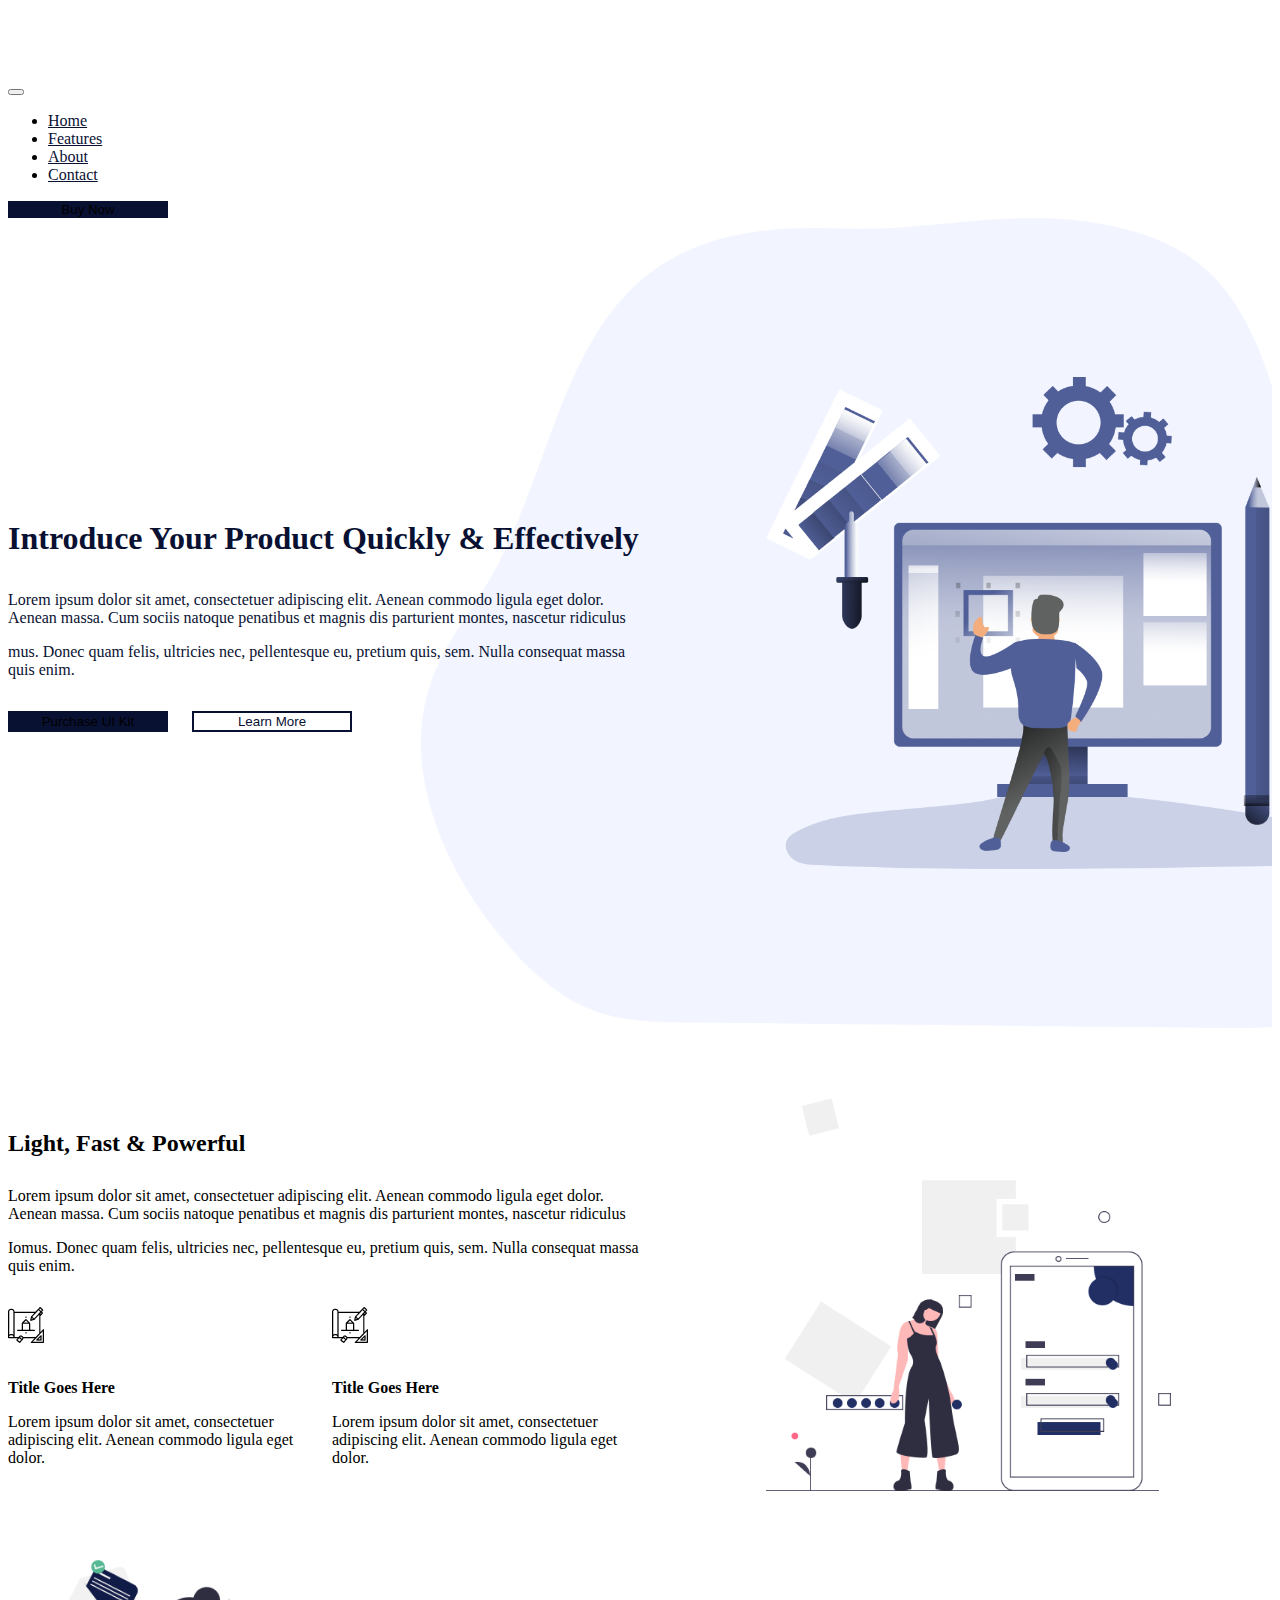
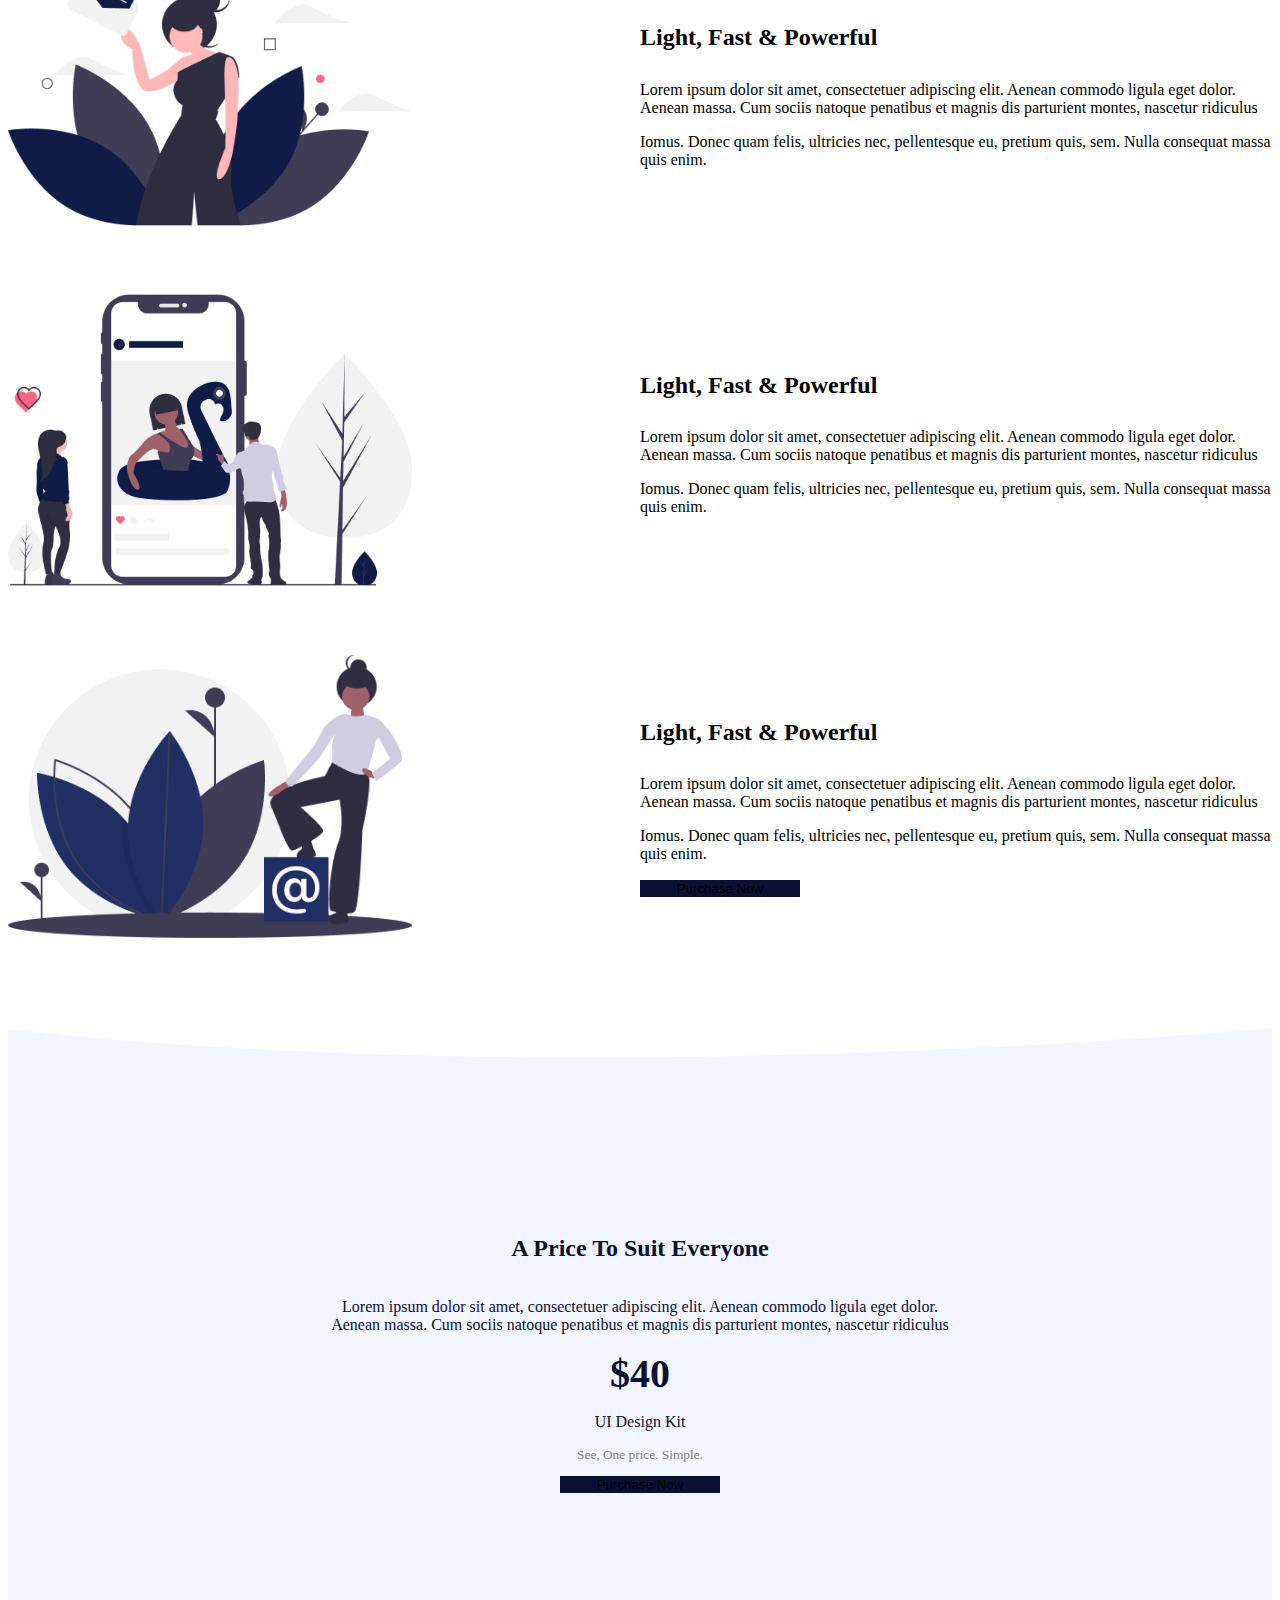
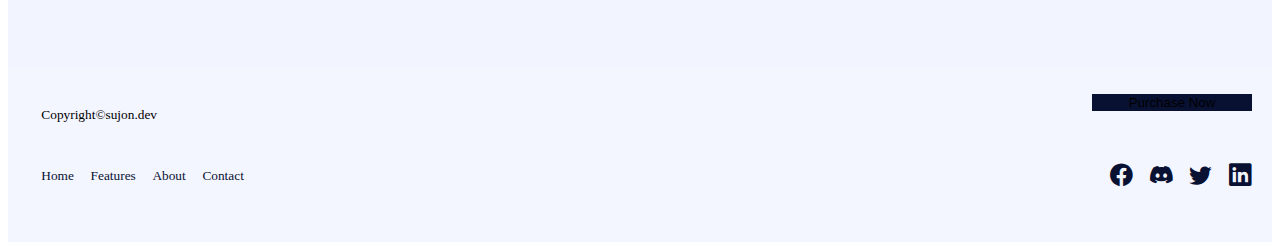
<file: web-assignment/index.html>
<!DOCTYPE html>
<html lang="en">
  <head>
    <meta charset="utf-8" />
    <meta name="viewport" content="width=device-width, initial-scale=1" />
    <title>Bootstrap Website</title>
    <link
      href="https://cdn.jsdelivr.net/npm/bootstrap@5.3.5/dist/css/bootstrap.min.css"
      rel="stylesheet"
      integrity="sha384-SgOJa3DmI69IUzQ2PVdRZhwQ+dy64/BUtbMJw1MZ8t5HZApcHrRKUc4W0kG879m7"
      crossorigin="anonymous"
    />
    <link rel="stylesheet" href="https://cdn.jsdelivr.net/npm/bootstrap-icons@1.10.5/font/bootstrap-icons.css">
    <link rel="stylesheet" href="style.css" />
  </head>
  <body>
    <div class="container">
      <!-- Nav -->
      <nav class="container navbar navbar-expand-lg fixed-top">
        <div class="container-fluid">
          <button
            class="navbar-toggler"
            type="button"
            data-bs-toggle="collapse"
            data-bs-target="#navbarText"
            aria-controls="navbarText"
            aria-expanded="false"
            aria-label="Toggle navigation"
          >
            <span class="navbar-toggler-icon"></span>
          </button>
          <div class="collapse navbar-collapse" id="navbarText">
            <ul class="navbar-nav me-auto mb-2 mb-lg-0">
              <li class="nav-item">
                <a class="nav-link active" aria-current="page" href="#">Home</a>
              </li>
              <li class="nav-item">
                <a class="nav-link" href="./pages/fetures/index.html">Features</a>
              </li>
              <li class="nav-item">
                <a class="nav-link" href="#about">About</a>
              </li>
              <li class="nav-item">
                <a class="nav-link" href="#">Contact</a>
              </li>
            </ul>
            <span>
              <button type="button" class="btn btn-primary">Buy Now</button>
            </span>
          </div>
        </div>
      </nav>
      <!-- Nav -->

      <!-- Home -->
      <div class="home">
        <div class="home-content">
          <h1>Introduce Your Product Quickly & Effectively</h1>
          <p>
            Lorem ipsum dolor sit amet, consectetuer adipiscing elit. Aenean
            commodo ligula eget dolor. Aenean massa. Cum sociis natoque
            penatibus et magnis dis parturient montes, nascetur ridiculus
          </p>
          <p>
            mus. Donec quam felis, ultricies nec, pellentesque eu, pretium quis,
            sem. Nulla consequat massa quis enim.
          </p>
          <div class="home-btn">
            <button type="button" class="btn btn-primary">
              Purchase UI Kit
            </button>
            <button type="button" class="btn btn-primary">Learn More</button>
          </div>
        </div>
        <img src="./images/home/Group.png" alt="" />
      </div>
      <!-- Home -->

      <!-- About -->
      <div class="about" id="about">
         <div class="about-content">
           <h2>Light, Fast & Powerful</h1>
            <p>
              Lorem ipsum dolor sit amet, consectetuer adipiscing elit. Aenean commodo ligula eget dolor. Aenean massa. Cum sociis natoque penatibus et magnis dis parturient montes, nascetur ridiculus 
            </p>
            <p>Iomus. Donec quam felis, ultricies nec, pellentesque eu, pretium quis, sem. Nulla consequat massa quis enim.</p>
            <div class="icon-title">
              <div>
                <img src="./images/about/Icon.png" alt="">
                <p><b>Title Goes Here</b></p>
                <p>Lorem ipsum dolor sit amet, consectetuer adipiscing elit. Aenean commodo ligula eget dolor. </p>
              </div>
              <div>
                <img src="./images/about/Icon.png" alt="">
                <p><b>Title Goes Here</b></p>
                <p>Lorem ipsum dolor sit amet, consectetuer adipiscing elit. Aenean commodo ligula eget dolor. </p>
              </div>
            </div>
         </div>
         <div class="about-img">
          <img src="./images/about/undraw_mobile_login_ikmv.png" alt="">
         </div>
        </div>
        <!-- ------------- -->
      <div class="about" id="about">
        <div class="about-img">
          <img src="./images/about/undraw_happy_news_hxmt.png" alt="">
         </div>
         <div class="about-content">
           <h2>Light, Fast & Powerful</h1>
            <p>
              Lorem ipsum dolor sit amet, consectetuer adipiscing elit. Aenean commodo ligula eget dolor. Aenean massa. Cum sociis natoque penatibus et magnis dis parturient montes, nascetur ridiculus 
            </p>
            <p>Iomus. Donec quam felis, ultricies nec, pellentesque eu, pretium quis, sem. Nulla consequat massa quis enim.</p>
         </div>
        </div>
        <!-- ------------- -->
      <div class="about" id="about">
        <div class="about-img">
          <img src="./images/about/undraw_social_influencer_sgsv.png" alt="">
         </div>
         <div class="about-content">
           <h2>Light, Fast & Powerful</h1>
            <p>
              Lorem ipsum dolor sit amet, consectetuer adipiscing elit. Aenean commodo ligula eget dolor. Aenean massa. Cum sociis natoque penatibus et magnis dis parturient montes, nascetur ridiculus 
            </p>
            <p>Iomus. Donec quam felis, ultricies nec, pellentesque eu, pretium quis, sem. Nulla consequat massa quis enim.</p>
         </div>
        </div>
        <!-- ------------- -->
      <div class="about" id="about">
        <div class="about-img">
          <img src="./images/about/undraw_mention_6k5d.png" alt="">
         </div>
         <div class="about-content">
           <h2>Light, Fast & Powerful</h1>
            <p>
              Lorem ipsum dolor sit amet, consectetuer adipiscing elit. Aenean commodo ligula eget dolor. Aenean massa. Cum sociis natoque penatibus et magnis dis parturient montes, nascetur ridiculus 
            </p>
            <p>Iomus. Donec quam felis, ultricies nec, pellentesque eu, pretium quis, sem. Nulla consequat massa quis enim.</p>
            <button type="button" class="btn btn-primary">
              Purchase Now
            </button>
         </div>
        </div>      
        <!-- About -->

        <!-- footer -->
        <div class="price-container">
          <div class="price">
            <h2>A Price To Suit Everyone</h2>
            <p>Lorem ipsum dolor sit amet, consectetuer adipiscing elit. Aenean commodo ligula eget dolor. Aenean massa. Cum sociis natoque penatibus et magnis dis parturient montes, nascetur ridiculus </p>
            <b>$40</b>
            <p>UI Design Kit</p>
            <small>See, One price. Simple.</p>
            <button type="button" class="btn btn-primary">
              Purchase Now
            </button>
          </div>
        </div>

        <!--footer  -->
        <div class="footer">
          <div class="text-button-area">
            <p>Copyright©sujon.dev</p>
            <span>
              <button type="button" class="btn btn-primary">
                Purchase Now
              </button>
            </span>
          </div>
          <div class="links-area">
            <ul>
              <li><a href="#">Home</a></li>
              <li><a href="#">Features</a></li>
              <li><a href="#about">About</a></li>
              <li><a href="#">Contact</a></li>
            </ul>
            <ul>
              <ul class="social-links list-unstyled d-flex gap-3 ">
                <li><a href="#"><i class="bi bi-facebook"></i></a></li>
                <li><a href="#"><i class="bi bi-discord"></i></a></li>
                <li><a href="#"><i class="bi bi-twitter"></i></a></li>
                <li><a href="#"><i class="bi bi-linkedin"></i></a></li>
              </ul>
            </ul>
          </div>
        </div>

      </div>

    <script
      src="https://cdn.jsdelivr.net/npm/bootstrap@5.3.5/dist/js/bootstrap.bundle.min.js"
      integrity="sha384-k6d4wzSIapyDyv1kpU366/PK5hCdSbCRGRCMv+eplOQJWyd1fbcAu9OCUj5zNLiq"
      crossorigin="anonymous"
    ></script>
  </body>
</html>
</file>
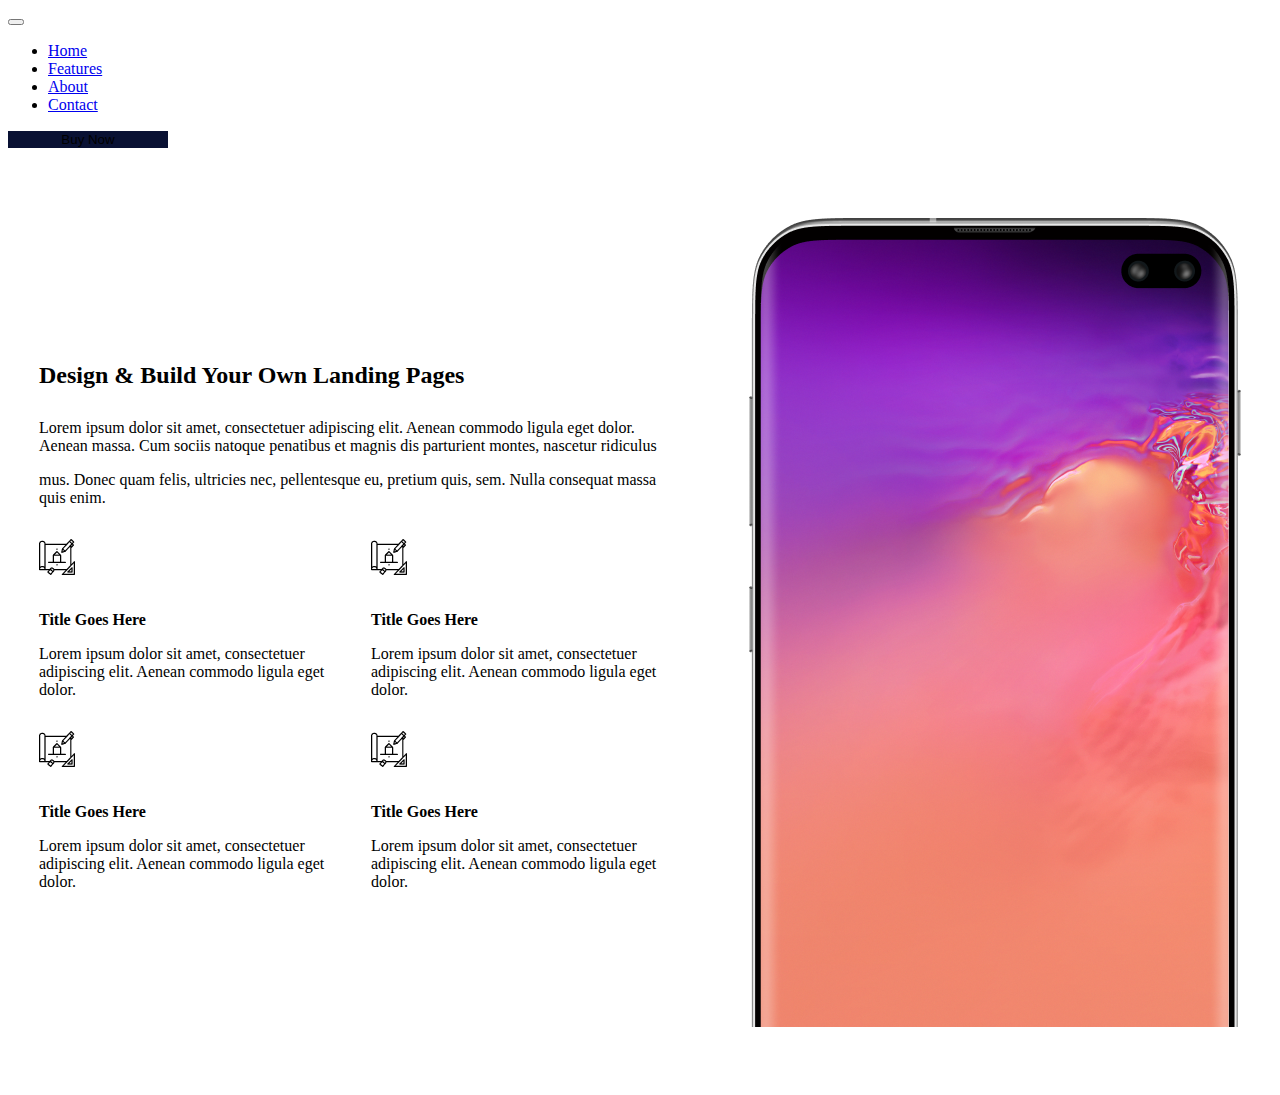
<file: web-assignment/pages/fetures/index.html>
<!doctype html>
<html lang="en">
  <head>
    <meta charset="utf-8">
    <meta name="viewport" content="width=device-width, initial-scale=1">
    <title>Bootstrap demo</title>
    <link href="https://cdn.jsdelivr.net/npm/bootstrap@5.3.5/dist/css/bootstrap.min.css" rel="stylesheet" integrity="sha384-SgOJa3DmI69IUzQ2PVdRZhwQ+dy64/BUtbMJw1MZ8t5HZApcHrRKUc4W0kG879m7" crossorigin="anonymous">
    <link rel="stylesheet" href="style.css">
  </head>
  <body>
    <div class="container">

            <!-- Nav -->
            <nav class="container navbar navbar-expand-lg fixed-top">
              <div class="container-fluid">
                <button
                  class="navbar-toggler"
                  type="button"
                  data-bs-toggle="collapse"
                  data-bs-target="#navbarText"
                  aria-controls="navbarText"
                  aria-expanded="false"
                  aria-label="Toggle navigation"
                >
                  <span class="navbar-toggler-icon"></span>
                </button>
                <div class="collapse navbar-collapse" id="navbarText">
                  <ul class="navbar-nav me-auto mb-2 mb-lg-0">
                    <li class="nav-item">
                      <a class="nav-link active" aria-current="page" href="../../index.html">Home</a>
                    </li>
                    <li class="nav-item">
                      <a class="nav-link" href="#">Features</a>
                    </li>
                    <li class="nav-item">
                      <a class="nav-link" href="../../index.html">About</a>
                    </li>
                    <li class="nav-item">
                      <a class="nav-link" href="#">Contact</a>
                    </li>
                  </ul>
                  <span>
                    <button type="button" class="btn btn-primary">Buy Now</button>
                  </span>
                </div>
              </div>
            </nav>
            <!-- Nav -->

      <div class="features" id="features">
        <div class="features-content">
          <h2>Design & Build Your Own Landing Pages</h1>
           <p>
            Lorem ipsum dolor sit amet, consectetuer adipiscing elit. Aenean commodo ligula eget dolor. Aenean massa. Cum sociis natoque penatibus et magnis dis parturient montes, nascetur ridiculus 
           </p>
           <p>mus. Donec quam felis, ultricies nec, pellentesque eu, pretium quis, sem. Nulla consequat massa quis enim.</p>
           <div class="icon-title">
             <div>
               <img src="../../images/about/Icon.png" alt="">
               <p><b>Title Goes Here</b></p>
               <p>Lorem ipsum dolor sit amet, consectetuer adipiscing elit. Aenean commodo ligula eget dolor. </p>
             </div>
             <div>
               <img src="../../images/about/Icon.png" alt="">
               <p><b>Title Goes Here</b></p>
               <p>Lorem ipsum dolor sit amet, consectetuer adipiscing elit. Aenean commodo ligula eget dolor. </p>
             </div>
             
           </div>
           <div class="icon-title">
             <div>
               <img src="../../images/about/Icon.png" alt="">
               <p><b>Title Goes Here</b></p>
               <p>Lorem ipsum dolor sit amet, consectetuer adipiscing elit. Aenean commodo ligula eget dolor. </p>
             </div>
             <div>
               <img src="../../images/about/Icon.png" alt="">
               <p><b>Title Goes Here</b></p>
               <p>Lorem ipsum dolor sit amet, consectetuer adipiscing elit. Aenean commodo ligula eget dolor. </p>
             </div>
             
           </div>
           
           
        </div>
        
        <div  class="mobile-img">
         <img src="../../images/about/Samsung.png" alt="">
        </div>
       </div>
      
       
    </div>

    <script src="https://cdn.jsdelivr.net/npm/bootstrap@5.3.5/dist/js/bootstrap.bundle.min.js" integrity="sha384-k6d4wzSIapyDyv1kpU366/PK5hCdSbCRGRCMv+eplOQJWyd1fbcAu9OCUj5zNLiq" crossorigin="anonymous"></script>
  </body>
</html>
</file>
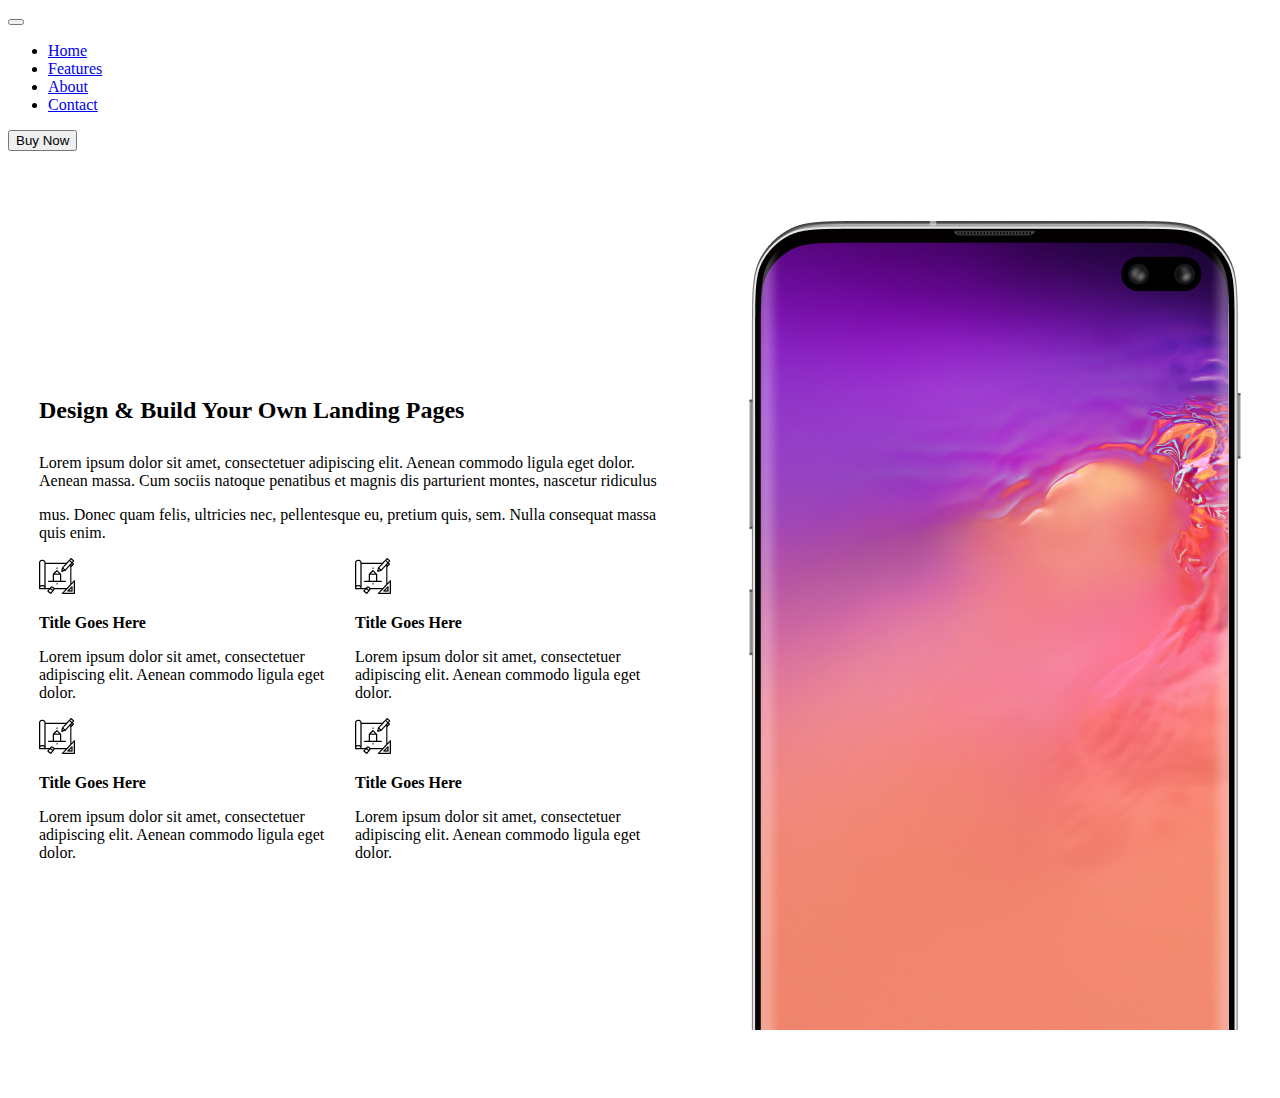
<file: web-assignment/pages/services/index.html>
<!doctype html>
<html lang="en">
  <head>
    <meta charset="utf-8">
    <meta name="viewport" content="width=device-width, initial-scale=1">
    <title>Bootstrap demo</title>
    <link href="https://cdn.jsdelivr.net/npm/bootstrap@5.3.5/dist/css/bootstrap.min.css" rel="stylesheet" integrity="sha384-SgOJa3DmI69IUzQ2PVdRZhwQ+dy64/BUtbMJw1MZ8t5HZApcHrRKUc4W0kG879m7" crossorigin="anonymous">
    <link rel="stylesheet" href="style.css">
  </head>
  <body>
    <div class="container">

            <!-- Nav -->
            <nav class="container navbar navbar-expand-lg fixed-top">
              <div class="container-fluid">
                <button
                  class="navbar-toggler"
                  type="button"
                  data-bs-toggle="collapse"
                  data-bs-target="#navbarText"
                  aria-controls="navbarText"
                  aria-expanded="false"
                  aria-label="Toggle navigation"
                >
                  <span class="navbar-toggler-icon"></span>
                </button>
                <div class="collapse navbar-collapse" id="navbarText">
                  <ul class="navbar-nav me-auto mb-2 mb-lg-0">
                    <li class="nav-item">
                      <a class="nav-link active" aria-current="page" href="../../index.html">Home</a>
                    </li>
                    <li class="nav-item">
                      <a class="nav-link" href="#">Features</a>
                    </li>
                    <li class="nav-item">
                      <a class="nav-link" href="#about">About</a>
                    </li>
                    <li class="nav-item">
                      <a class="nav-link" href="#">Contact</a>
                    </li>
                  </ul>
                  <span>
                    <button type="button" class="btn btn-primary">Buy Now</button>
                  </span>
                </div>
              </div>
            </nav>
            <!-- Nav -->

      <div class="features" id="features">
        <div class="features-content">
          <h2>Design & Build Your Own Landing Pages</h1>
           <p>
            Lorem ipsum dolor sit amet, consectetuer adipiscing elit. Aenean commodo ligula eget dolor. Aenean massa. Cum sociis natoque penatibus et magnis dis parturient montes, nascetur ridiculus 
           </p>
           <p>mus. Donec quam felis, ultricies nec, pellentesque eu, pretium quis, sem. Nulla consequat massa quis enim.</p>
           <div class="icon-title">
             <div>
               <img src="../../images/about/Icon.png" alt="">
               <p><b>Title Goes Here</b></p>
               <p>Lorem ipsum dolor sit amet, consectetuer adipiscing elit. Aenean commodo ligula eget dolor. </p>
             </div>
             <div>
               <img src="../../images/about/Icon.png" alt="">
               <p><b>Title Goes Here</b></p>
               <p>Lorem ipsum dolor sit amet, consectetuer adipiscing elit. Aenean commodo ligula eget dolor. </p>
             </div>
             
           </div>
           <div class="icon-title">
             <div>
               <img src="../../images/about/Icon.png" alt="">
               <p><b>Title Goes Here</b></p>
               <p>Lorem ipsum dolor sit amet, consectetuer adipiscing elit. Aenean commodo ligula eget dolor. </p>
             </div>
             <div>
               <img src="../../images/about/Icon.png" alt="">
               <p><b>Title Goes Here</b></p>
               <p>Lorem ipsum dolor sit amet, consectetuer adipiscing elit. Aenean commodo ligula eget dolor. </p>
             </div>
             
           </div>
           
           
        </div>
        
        <div  class="mobile-img">
         <img src="../../images/about/Samsung.png" alt="">
        </div>
       </div>
      
       
    </div>

    <script src="https://cdn.jsdelivr.net/npm/bootstrap@5.3.5/dist/js/bootstrap.bundle.min.js" integrity="sha384-k6d4wzSIapyDyv1kpU366/PK5hCdSbCRGRCMv+eplOQJWyd1fbcAu9OCUj5zNLiq" crossorigin="anonymous"></script>
  </body>
</html>
</file>
<file: web-assignment/style.css>
html {
  scrollbar-width: thin;
}


body {
  padding-top: 70px;
}

/* ------------- Nav ------------  */

.navbar {
  background-color: #fff;
}

.btn {
  width: 160px;
  border-radius: 0;
  background-color: #091133;
  border: none;

  &:hover {
    background-color: #091133dc;
  }
}

.nav-link {
  color: #091133;
}

/* ------------- Home ------------  */

.home {
  background: url("./images/home/Path.png") no-repeat right;
  background-size: contain;
  height: 90vh;
  color: #091133;
  margin-bottom: 70px;

  display: flex;
  align-items: center;
  justify-content: space-between;

  .home-content {
    width: 50%;

    h1 {
      padding-block-end: 0.4em;
    }
  }

  img {
    width: 40%;
  }

  .home-btn {
    display: flex;
    gap: 1.5rem;
    padding-block: 1em;

    :nth-child(2) {
      background-color: #fff;
      border: 2px solid #091133;
      color: #091133;
    }
  }
}

@media only screen and (max-width: 990px) {
  .home {
    flex-direction: column-reverse;
    align-items: center;
    height: auto;
    padding-inline: 1em;

    img {
      width: 60%;
      margin-bottom: 2em;
    }

    .home-content {
      width: 100%;
    }
  }
}

/* ------------- About ------------ */

.about {
  display: flex;
  justify-content: space-between;
  align-items: center;
  gap: 1em;
  margin-bottom: 4em;

  .about-content {
    width: 50%;

    h2 {
      padding-block-end: 0.4em;
    }
  }

  .about-img {
    width: 40%;
    img {
      width: 80%;
    }
  }

  .icon-title {
    display: flex;
    align-items: center;
    justify-content: center;
    gap: 1em;

    img {
      margin-block: 1em;
    }
  }
}

@media only screen and (max-width: 990px) {
  .about {
    flex-direction: column-reverse;
    align-items: center;
    height: auto;
    padding-inline: 1em;

    .about-img {
      width: 100%;
      margin-bottom: 2em;
    }

    .about-content {
      width: 100%;

      .icon-title img {
        width: 35px;
      }
    }
  }
}


/* -------------- Price ------------- */

.price-container {
  background: url('./images/about/Rectangle.png') no-repeat top;
  background-size: 100%;
  height: auto;
  padding-block: 3em;
}

.price{
  color: #091133;
  display: flex;
  flex-direction: column;
  align-items: center;
  justify-content: center;

  margin: auto;
  text-align: center;
  width: 50%;
  height: 600px;

  b {
    font-size: 2.5em;
  }

  small {
    color: gray;
  }
}

@media only screen and (max-width: 990px) {
  .price-container {
    height: auto;
    background-size: cover;
  }
  .price{
    height: auto;
  }
}

/* -------- footer --------- */

.footer {
  margin-top: -35px;
  padding-block: 2em;
  padding-inline: 1.5em;
  background-color: #F3F5FF;

  .text-button-area{
    display: flex;
    justify-content: space-between;

    p {
      margin-left: 1em;
    }
  }

  .links-area {
      display: flex;
      justify-content: space-between;
      align-items: center;

     margin-block: 2em;

      ul {
        list-style: none;
        margin: 0;
        padding: 0;

        li {
          display: inline-block;
          margin-left: 1em;

          a {
            text-decoration: none;
            color: #091133;
          }
        }
      }
  }
}


@media only screen and (max-width: 990px) {

  .footer {
    margin-top: -45px;
  }

  .text-button-area{
   
    p {
      margin-left: 8em !important;
    }

    button {
      display: none;
    }
  }

  
  .links-area {
    flex-direction: column;
    gap: 1em;
  }
}

.social-links li a {
  font-size: 1.7em;
}
</file>
<file: web-assignment/pages/fetures/style.css>
.navbar {
  background-color: #fff;
}

.btn {
  width: 160px;
  border-radius: 0;
  background-color: #091133;
  border: none;

  &:hover {
    background-color: #091133dc;
  }
}

.features {
  display: flex;
  justify-content: space-around;
  align-items: center;
  gap: 1em;
  padding-top: 70px;
  margin-bottom: 4em;
  overflow: hidden;

  .features-content {
    width: 50%;

    h2 {
      padding-block-end: 0.4em;
    }
  }

  .mobile-img {
    img {
      width: 100%;
    }
  }

  .icon-title {
    display: flex;
    align-items: center;
    justify-content: center;
    gap: 2em;
    
    img {
      margin-block: 1em;
    }
  }
}

@media only screen and (max-width: 990px) {
  .features {
    display: flex;
    flex-direction: column;
    justify-content: space-around;
    
    .features-content {
      width: 100%;
      padding: 2em;

      h2{
        padding-block: 1em;
      }
    }

  }
}
</file>
<file: web-assignment/pages/services/style.css>
.navbar {
  background-color: #fff;
}

.features {
  display: flex;
  justify-content: space-around;
  align-items: center;
  gap: 1em;
  padding-top: 70px;
  margin-bottom: 4em;
  overflow: hidden;

  .features-content {
    width: 50%;

    h2 {
      padding-block-end: 0.4em;
    }
  }

  .mobile-img {
    img {
      width: 100%;
    }
  }

  .icon-title {
    display: flex;
    align-items: center;
    justify-content: center;
  }
}
</file>
